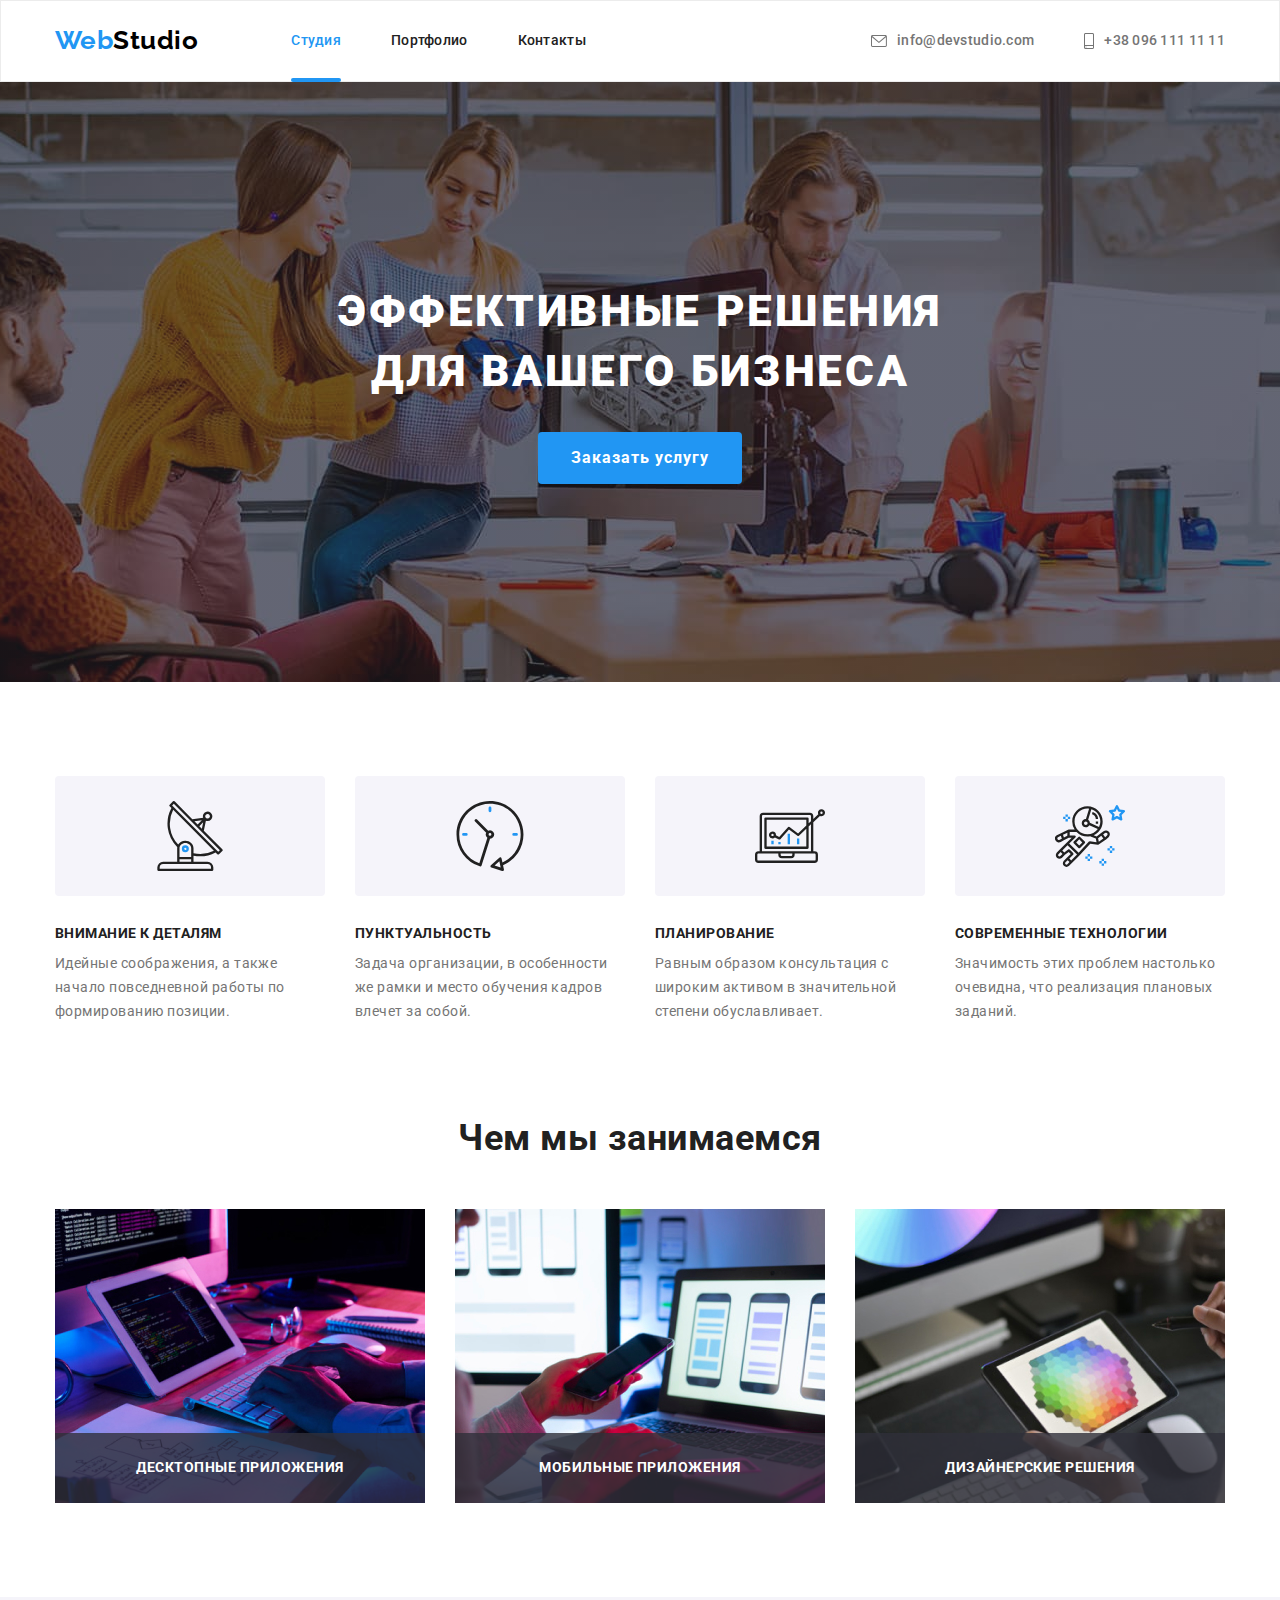
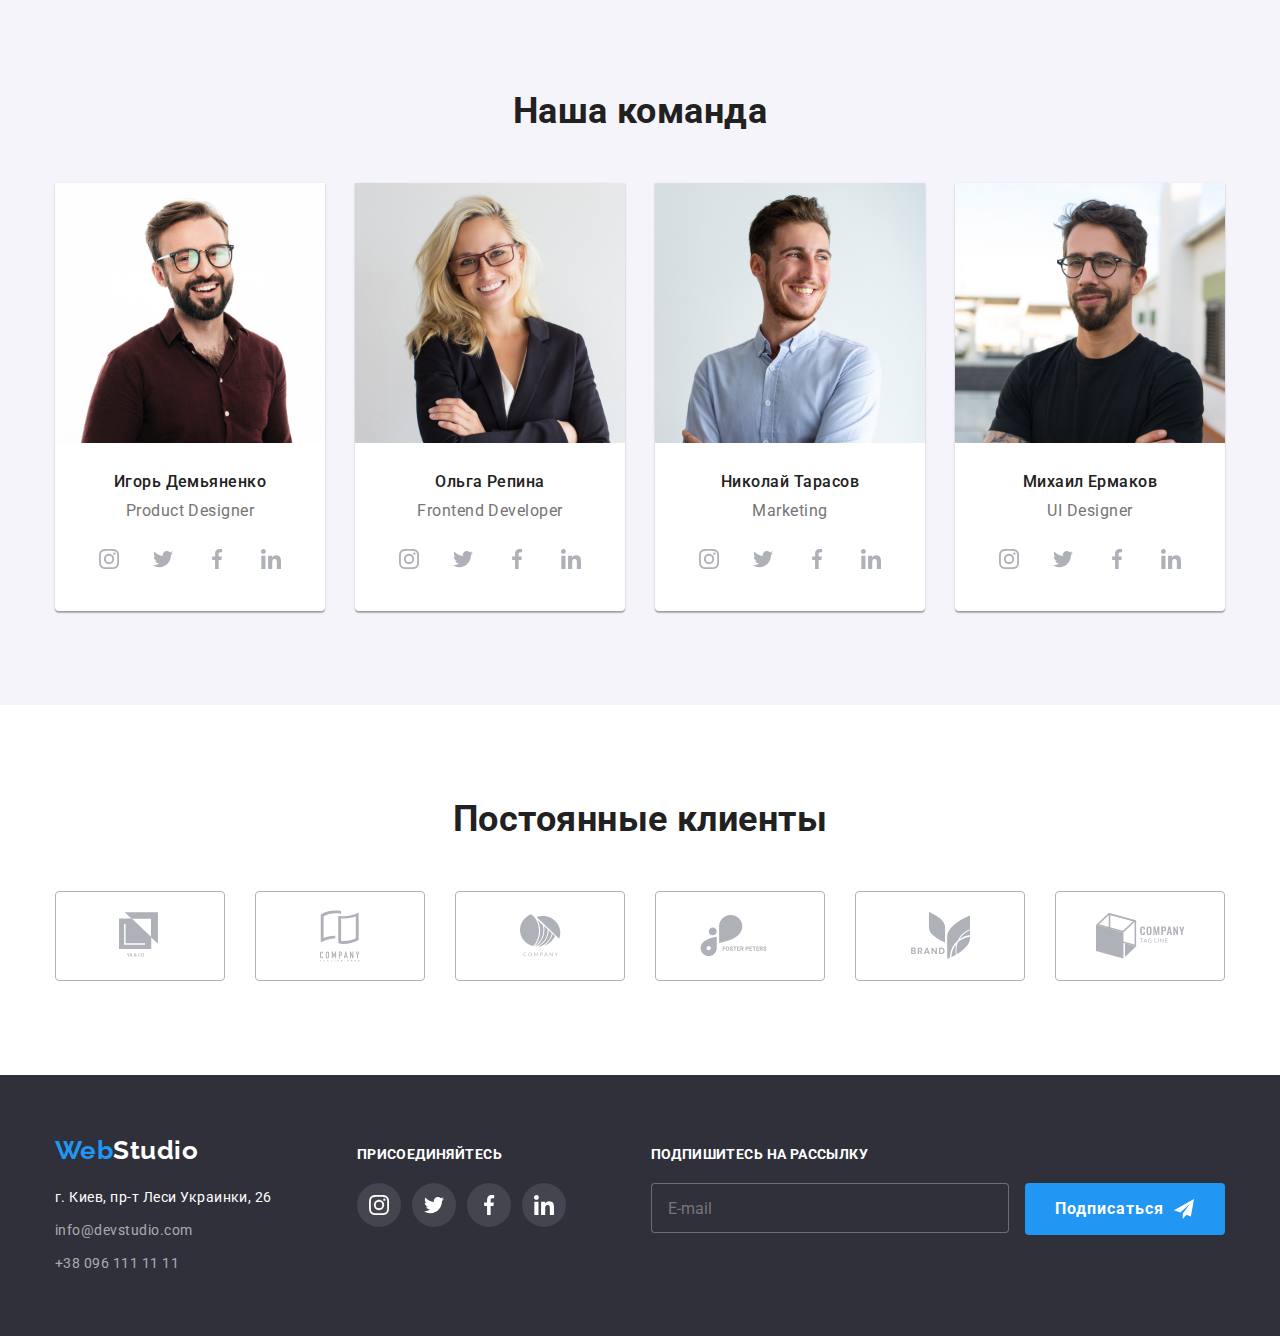
<file: index.html>
<!DOCTYPE html>
<html lang="ru">
  <head>
    <link
      rel="stylesheet"
      href="https://cdnjs.cloudflare.com/ajax/libs/modern-normalize/1.0.0/modern-normalize.css"
    />
    <link rel="preconnect" href="https://fonts.gstatic.com" />
    <meta charset="UTF-8" />
    <meta http-equiv="X-UA-Compatible" content="IE=edge" />
    <meta name="viewport" content="width=device-width, initial-scale=1.0" />
    <link
      rel="stylesheet"
      href="https://cdnjs.cloudflare.com/ajax/libs/animate.css/4.1.1/animate.min.css"
    />
    <link rel="stylesheet" href="./css/styles.css" />
    <link rel="preconnect" href="https://fonts.gstatic.com" />
    <link
      href="https://fonts.googleapis.com/css2?family=Raleway:wght@700&family=Roboto:wght@400;500;700;900&display=swap"
      rel="stylesheet"
    />
    <title>goit-markup-hw-06</title>
  </head>
  <body>
    <!--header-->
    <header class="header">
      <div class="conteiner-header">
        <nav class="nav">
          <a
            href="./index.html"
            class="animate__slideInDown logo link"
            lang="en"
            ><span class="logo-accent">Web</span>Studio</a
          >
          <ul class="header-list list">
            <li class="header-item">
              <a href="" class="header-link current link">Студия</a>
            </li>
            <li class="header-item">
              <a href="./portfolio.html" class="header-link link">Портфолио</a>
            </li>
            <li class="header-item">
              <a href="" class="header-link link">Контакты</a>
            </li>
          </ul>
        </nav>
        <ul class="header-list-contacts list">
          <li class="header-item-contacts">
            <a href="mailto:info@devstudio.com" class="header-contacts link">
              <svg class="button-icon" width="16" height="12">
                <use href="./images/sprite/icons.svg#icon-envelope"></use>
              </svg>
              info@devstudio.com
            </a>
          </li>
          <li class="header-item-contacts">
            <a href="tel:+380961111111" class="header-contacts link">
              <svg class="button-icon" width="10" height="16">
                <use href="./images/sprite/icons.svg#icon-smartphone"></use>
              </svg>
              +38 096 111 11 11</a
            >
          </li>
        </ul>
      </div>
    </header>
    <main>
      <!--hero-->
      <section class="hero">
        <div class="conteiner">
          <h1 class="hero-title">Эффективные решения для вашего бизнеса</h1>
          <button type="button" class="button" data-modal-open>
            Заказать услугу
          </button>
        </div>
      </section>

      <!--features-->

      <section class="features">
        <div class="conteiner">
          <h2 class="visually-hidden">Особенности</h2>
          <ul class="features-list list">
            <li class="features-item">
              <div class="conteiner-icon">
                <svg class="button-icon-features" width="70" height="70">
                  <use href="./images/sprite/icons.svg#icon-antenna"></use>
                </svg>
              </div>
              <h3 class="features-title">Внимание к деталям</h3>
              <p class="features-text">
                Идейные соображения, а также начало повседневной работы по
                формированию позиции.
              </p>
            </li>
            <li class="features-item">
              <div class="conteiner-icon">
                <svg class="button-icon-features" width="70" height="70">
                  <use href="./images/sprite/icons.svg#icon-clock"></use>
                </svg>
              </div>
              <h3 class="features-title">Пунктуальность</h3>
              <p class="features-text">
                Задача организации, в особенности же рамки и место обучения
                кадров влечет за собой.
              </p>
            </li>
            <li class="features-item">
              <div class="conteiner-icon">
                <svg class="button-icon-features" width="70" height="70">
                  <use href="./images/sprite/icons.svg#icon-diagram"></use>
                </svg>
              </div>
              <h3 class="features-title">Планирование</h3>
              <p class="features-text">
                Равным образом консультация с широким активом в значительной
                степени обуславливает.
              </p>
            </li>
            <li class="features-item">
              <div class="conteiner-icon">
                <svg class="button-icon-features" width="70" height="70">
                  <use href="./images/sprite/icons.svg#icon-astronaut"></use>
                </svg>
              </div>
              <h3 class="features-title">Современные технологии</h3>
              <p class="features-text">
                Значимость этих проблем настолько очевидна, что реализация
                плановых заданий.
              </p>
            </li>
          </ul>
        </div>
      </section>
      <!--about us-->
      <section class="about">
        <div class="conteiner">
          <h2 class="common-title">Чем мы занимаемся</h2>
          <ul class="about-list list">
            <li class="about-item">
              <div class="curbstone">
                <img
                  class="about-images"
                  src="./images/works/img1.jpg"
                  alt="Программируем"
                  width="370"
                  height="294"
                />
                <div class="conteiner-about-overley">
                  <h3 class="about-title">Десктопные приложения</h3>
                </div>
              </div>
            </li>
            <li class="about-item">
              <div class="curbstone">
                <img
                  class="about-images"
                  src="./images/works/img2.jpg"
                  alt="Синхронизируем"
                  width="370"
                  height="294"
                />
                <div class="conteiner-about-overley">
                  <h3 class="about-title">Мобильные приложения</h3>
                </div>
              </div>
            </li>
            <li class="about-item">
              <div class="curbstone">
                <img
                  class="about-images"
                  src="./images/works/img3.jpg"
                  alt="Проектируем"
                  width="370"
                  height="294"
                />
                <div class="conteiner-about-overley">
                  <h3 class="about-title">Дизайнерские решения</h3>
                </div>
              </div>
            </li>
          </ul>
        </div>
      </section>
      <!--team-->
      <section class="team">
        <div class="conteiner">
          <h2 class="common-title">Наша команда</h2>
          <ul class="team-list list">
            <li class="team-item">
              <div class="curbstone">
                <img
                  class="team-images"
                  src="./images/team/foto1.jpg"
                  alt="первый учасник"
                  width="270"
                  height="260"
                />
              </div>
              <div class="our-team">
                <h3 class="team-title">Игорь Демьяненко</h3>
                <p class="team-text" lang="en">Product Designer</p>
                <ul class="general-conteiner-icon-network list">
                  <li class="item-icon-network">
                    <a
                      href="https://www.instagram.com/"
                      class="link-icon-network"
                    >
                      <svg class="button-icon-network">
                        <use
                          href="./images/sprite/icons.svg#icon-instagram"
                        ></use>
                      </svg>
                    </a>
                  </li>
                  <li class="item-icon-network">
                    <a href="https://twitter.com/" class="link-icon-network">
                      <svg class="button-icon-network">
                        <use
                          href="./images/sprite/icons.svg#icon-twitter"
                        ></use>
                      </svg>
                    </a>
                  </li>
                  <li class="item-icon-network">
                    <a
                      href="https://www.facebook.com/"
                      class="link-icon-network"
                    >
                      <svg class="button-icon-network">
                        <use
                          href="./images/sprite/icons.svg#icon-facebook"
                        ></use>
                      </svg>
                    </a>
                  </li>
                  <li class="item-icon-network">
                    <a
                      href="https://www.linkedin.com/"
                      class="link-icon-network"
                    >
                      <svg class="button-icon-network">
                        <use
                          href="./images/sprite/icons.svg#icon-linkedin"
                        ></use>
                      </svg>
                    </a>
                  </li>
                </ul>
              </div>
            </li>
            <li class="team-item">
              <div class="curbstone">
                <img
                  class="team-images"
                  src="./images/team/foto2.jpg"
                  alt="второй учасник"
                  width="270"
                  height="260"
                />
              </div>
              <div class="our-team">
                <h3 class="team-title">Ольга Репина</h3>
                <p class="team-text" lang="en">Frontend Developer</p>
                <ul class="general-conteiner-icon-network list">
                  <li class="item-icon-network">
                    <a
                      href="https://www.instagram.com/"
                      class="link-icon-network"
                    >
                      <svg class="button-icon-network">
                        <use
                          href="./images/sprite/icons.svg#icon-instagram"
                        ></use>
                      </svg>
                    </a>
                  </li>
                  <li class="item-icon-network">
                    <a href="https://twitter.com/" class="link-icon-network">
                      <svg class="button-icon-network">
                        <use
                          href="./images/sprite/icons.svg#icon-twitter"
                        ></use>
                      </svg>
                    </a>
                  </li>
                  <li class="item-icon-network">
                    <a
                      href="https://www.facebook.com/"
                      class="link-icon-network"
                    >
                      <svg class="button-icon-network">
                        <use
                          href="./images/sprite/icons.svg#icon-facebook"
                        ></use>
                      </svg>
                    </a>
                  </li>
                  <li class="item-icon-network">
                    <a
                      href="https://www.linkedin.com/"
                      class="link-icon-network"
                    >
                      <svg class="button-icon-network">
                        <use
                          href="./images/sprite/icons.svg#icon-linkedin"
                        ></use>
                      </svg>
                    </a>
                  </li>
                </ul>
              </div>
            </li>
            <li class="team-item">
              <div class="curbstone">
                <img
                  class="team-images"
                  src="./images/team/foto3.jpg"
                  alt="третий учасник"
                  width="270"
                  height="260"
                />
              </div>
              <div class="our-team">
                <h3 class="team-title">Николай Тарасов</h3>
                <p class="team-text" lang="en">Marketing</p>
                <ul class="general-conteiner-icon-network list">
                  <li class="item-icon-network">
                    <a
                      href="https://www.instagram.com/"
                      class="link-icon-network"
                    >
                      <svg class="button-icon-network">
                        <use
                          href="./images/sprite/icons.svg#icon-instagram"
                        ></use>
                      </svg>
                    </a>
                  </li>
                  <li class="item-icon-network">
                    <a href="https://twitter.com/" class="link-icon-network">
                      <svg class="button-icon-network">
                        <use
                          href="./images/sprite/icons.svg#icon-twitter"
                        ></use>
                      </svg>
                    </a>
                  </li>
                  <li class="item-icon-network">
                    <a
                      href="https://www.facebook.com/"
                      class="link-icon-network"
                    >
                      <svg class="button-icon-network">
                        <use
                          href="./images/sprite/icons.svg#icon-facebook"
                        ></use>
                      </svg>
                    </a>
                  </li>
                  <li class="item-icon-network">
                    <a
                      href="https://www.linkedin.com/"
                      class="link-icon-network"
                    >
                      <svg class="button-icon-network">
                        <use
                          href="./images/sprite/icons.svg#icon-linkedin"
                        ></use>
                      </svg>
                    </a>
                  </li>
                </ul>
              </div>
            </li>
            <li class="team-item">
              <div class="curbstone">
                <img
                  class="team-images"
                  src="./images/team/foto4.jpg"
                  alt="четвертый учасник"
                  width="270"
                  height="260"
                />
              </div>
              <div class="our-team">
                <h3 class="team-title">Михаил Ермаков</h3>
                <p class="team-text" lang="en">UI Designer</p>
                <ul class="general-conteiner-icon-network list">
                  <li class="item-icon-network">
                    <a
                      href="https://www.instagram.com/"
                      class="link-icon-network"
                    >
                      <svg class="button-icon-network">
                        <use
                          href="./images/sprite/icons.svg#icon-instagram"
                        ></use>
                      </svg>
                    </a>
                  </li>
                  <li class="item-icon-network">
                    <a href="https://twitter.com/" class="link-icon-network">
                      <svg class="button-icon-network">
                        <use
                          href="./images/sprite/icons.svg#icon-twitter"
                        ></use>
                      </svg>
                    </a>
                  </li>
                  <li class="item-icon-network">
                    <a
                      href="https://www.facebook.com/"
                      class="link-icon-network"
                    >
                      <svg class="button-icon-network">
                        <use
                          href="./images/sprite/icons.svg#icon-facebook"
                        ></use>
                      </svg>
                    </a>
                  </li>
                  <li class="item-icon-network">
                    <a
                      href="https://www.linkedin.com/"
                      class="link-icon-network"
                    >
                      <svg class="button-icon-network">
                        <use
                          href="./images/sprite/icons.svg#icon-linkedin"
                        ></use>
                      </svg>
                    </a>
                  </li>
                </ul>
              </div>
            </li>
          </ul>
        </div>
      </section>

      <!-- clients -->
      <section class="clients">
        <div class="conteiner">
          <h2 class="common-title">Постоянные клиенты</h2>
          <ul class="list clients-list">
            <li class="clients-list-item">
              <a href="" class="clients-contacts link">
                <svg class="button-icon-clients" width="43" height="50">
                  <use href="./images/sprite/icons.svg#icon-logo-1"></use>
                </svg>
              </a>
            </li>

            <li class="clients-list-item">
              <a href="" class="clients-contacts link">
                <svg class="button-icon-clients" width="40" height="52">
                  <use href="./images/sprite/icons.svg#icon-logo-2"></use>
                </svg>
              </a>
            </li>
            <li class="clients-list-item">
              <a href="" class="clients-contacts link">
                <svg class="button-icon-clients" width="41" height="43">
                  <use href="./images/sprite/icons.svg#icon-logo-3"></use>
                </svg>
              </a>
            </li>
            <li class="clients-list-item">
              <a href="" class="clients-contacts link">
                <svg class="button-icon-clients" width="80" height="42">
                  <use href="./images/sprite/icons.svg#icon-logo-4"></use>
                </svg>
              </a>
            </li>
            <li class="clients-list-item">
              <a href="" class="clients-contacts link">
                <svg class="button-icon-clients" width="59" height="47">
                  <use href="./images/sprite/icons.svg#icon-logo-5"></use>
                </svg>
              </a>
            </li>
            <li class="clients-list-item">
              <a href="" class="clients-contacts link">
                <svg class="button-icon-clients" width="89" height="46">
                  <use href="./images/sprite/icons.svg#icon-logo-6"></use>
                </svg>
              </a>
            </li>
          </ul>
        </div>
      </section>
    </main>
    <!--footer-->
    <footer class="footer">
      <div class="conteiner conteiner-footter">
        <div class="conteiner-info">
          <a href="./index.html" class="logo-footer dark-theme link" lang="en"
            ><span class="logo-accent">Web</span>Studio
          </a>
          <address class="address">
            <ul class="footer-list list">
              <li class="footer-item">
                <a
                  class="footer-contacts link"
                  href="https://goo.gl/maps/pHV3rPNsYMyU5B299"
                  target="_blank"
                  rel="noreferrer noopener nofollow"
                  >г. Киев, пр-т Леси Украинки, 26</a
                >
              </li>
              <li class="footer-item">
                <a
                  class="footer-contacts-transparency link"
                  href="mailto:info@devstudio.com"
                  >info@devstudio.com</a
                >
              </li>
              <li class="footer-item">
                <a
                  class="footer-contacts-transparency link"
                  href="tel:+380961111111"
                  >+38 096 111 11 11</a
                >
              </li>
            </ul>
          </address>
        </div>
        <div class="conteinei-icon-footer-general">
          <p class="text-footer">присоединяйтесь</p>
          <ul class="general-list-icon-network list">
            <li class="item-icon-network">
              <a href="https://www.instagram.com/" class="link-icon-network">
                <svg class="button-icon-network">
                  <use href="./images/sprite/icons.svg#icon-instagram"></use>
                </svg>
              </a>
            </li>
            <li class="item-icon-network">
              <a href="https://twitter.com/" class="link-icon-network">
                <svg class="button-icon-network">
                  <use href="./images/sprite/icons.svg#icon-twitter"></use>
                </svg>
              </a>
            </li>
            <li class="item-icon-network">
              <a href="https://www.facebook.com/" class="link-icon-network">
                <svg class="button-icon-network">
                  <use href="./images/sprite/icons.svg#icon-facebook"></use>
                </svg>
              </a>
            </li>
            <li class="item-icon-network">
              <a href="https://www.linkedin.com/" class="link-icon-network">
                <svg class="button-icon-network">
                  <use href="./images/sprite/icons.svg#icon-linkedin"></use>
                </svg>
              </a>
            </li>
          </ul>
        </div>
        <form class="footer-form">
          <b class="">Подпишитесь на рассылку</b>
          <input
            class="field"
            type="email"
            name="mail"
            placeholder="E-mail"
            autocomplete="off"
          />
          <button type="submit" class="subscribe">
            Подписаться
            <svg class="button-icon-subscribe" width="24" height="24">
              <use href="./images/sprite/icons.svg#icon-send"></use>
            </svg>
          </button>
        </form>
      </div>
    </footer>
    <div class="backdrop is-hidden" data-modal>
      <div class="modal">
        <form class="modal-form">
          <p class="modal-text">Оставьте свои данные, мы вам перезвоним</p>

          <label class="label">
            Имя
            <span class="modal-form-input-wrapper">
              <input
                class="modal-input"
                type="text"
                name="name"
                placeholder=""
                autocomplete="off"
                required
              />
              <svg class="button-icon-modal-contact" width="18" height="18">
                <use href="./images/sprite/icons.svg#icon-person"></use>
              </svg>
            </span>
          </label>

          <label class="label">
            Телефон
            <span class="modal-form-input-wrapper">
              <input
                class="modal-input"
                type="tel"
                name="tel"
                autocomplete="off"
                placeholder=""
              />
              <svg class="button-icon-modal-contact" width="18" height="18">
                <use href="./images/sprite/icons.svg#icon-phone"></use>
              </svg>
            </span>
          </label>

          <label class="label">
            Почта
            <span class="modal-form-input-wrapper">
              <input
                class="modal-input"
                type="email"
                name="mail"
                autocomplete="off"
                placeholder=""
              />
              <svg class="button-icon-modal-contact" width="18" height="18">
                <use href="./images/sprite/icons.svg#icon-email"></use>
              </svg>
            </span>
          </label>

          <label class="label-form">
            Коментарий
            <textarea
              class="modal-massege"
              name="comment"
              placeholder="Введите текст"
            ></textarea>
          </label>

          <label for="user-term" class="label-chechbox">
            <input
              class="checkbox visually-hidden"
              id="user-term"
              type="checkbox"
              name="topic"
              value="Условия договора"
            />
            <svg class="button-icon-modal-check" width="16" height="15">
              <use href="./images/sprite/icons.svg#icon-check"></use>
            </svg>
            Соглашаюсь с рассылкой и принимаю&nbsp;<a
              class="usder-term-link"
              href=""
              >Условия договора</a
            ></label
          >

          <button type="submit" class="subscribe-modal">Отправить</button>
        </form>
        <button data-modal-close class="button-modal">
          <svg class="button-icon-close" width="11" height="11">
            <use href="./images/sprite/icons.svg#icon-Vector"></use>
          </svg>
        </button>
      </div>
    </div>

    <script src="./modal.js"></script>
  </body>
</html>
</file>
<file: css/styles.css>
.list {
  list-style: none;
}

.link {
  text-decoration: none;
}
/*======================= variables =====================*/
:root {
  --primary-text-color: #757575;
  --title-text-color: #212121;
  --accent-color: #2196f3;
  --primary-color: #fff;
  --light-background: #f5f4fa;
  --dark-background: #2f303a;
  --black-color: #000;
  --background-hover: #188ce8;
  --header-border: #ececec;
  --portfolio-border: #eeeeee;
  --icon-color: #afb1b8;
  --main-font: 'Roboto', sans-serif;
  --second-font: 'Raleway', sans-serif;
  --cubic-bezier: cubic-bezier(0.4, 0, 0.2, 1);
}

h1,
h2,
h3,
p {
  margin: 0;
}
ul {
  margin: 0;
  padding: 0;
}
img {
  display: block;
  max-width: 100%;
}

body {
  color: var(--primary-text-color);
  font-family: var(--main-font);
  letter-spacing: 0.03em;
}
.conteiner {
  margin: 0 auto;
  width: 1200px;
  padding-left: 15px;
  padding-right: 15px;
}
.visually-hidden {
  position: absolute;
  clip: rect(0 0 0 0);
  width: 1px;
  height: 1px;
  margin: -1px;
}
/*======================= header =====================*/

.header {
  border: 1px solid var(--header-border);
}
.conteiner-header {
  margin: 0 auto;
  width: 1200px;
  padding-left: 15px;
  padding-right: 15px;
  display: flex;
  align-items: center;
  justify-content: space-between;
}

.nav {
  display: flex;
  align-items: center;
}
.logo {
  font-family: var(--second-font);
  color: var(--black-color);
  font-weight: 700;
  font-size: 26px;
  line-height: 1.2;
  margin-right: 93px;
  animation-duration: 1000ms;
  animation-iteration-count: 1;
}
.header-list {
  display: flex;
}
.main-conteiner {
  display: flex;
}
.header-item:not(:last-child) {
  margin-right: 50px;
}
.logo-accent {
  color: var(--accent-color);
}
.header-link {
  transition: color 250ms var(--cubic-bezier);
  display: block;
  padding-top: 32px;
  padding-bottom: 32px;
  font-weight: 500;
  font-size: 14px;
  line-height: 1.14;
  letter-spacing: 0.02em;
  color: var(--title-text-color);
}
.header-link:hover,
.header-link:focus {
  color: var(--accent-color);
}
.header-list-contacts {
  display: flex;
}
.header-item-contacts:not(:last-child) {
  margin-right: 50px;
}

.current {
  display: block;
  color: var(--accent-color);
  position: relative;
}

.current::after {
  position: absolute;
  content: '';
  display: block;
  width: 100%;
  height: 4px;
  background-color: var(--accent-color);
  border-radius: 2px;
  left: 0;
  bottom: -1px;
}
.header-contacts {
  transition: color 250ms var(--cubic-bezier);
  display: flex;
  align-items: center;
  font-weight: 500;
  font-size: 14px;
  line-height: 1.14;
  letter-spacing: 0.02em;
  color: var(--primary-text-color);
  padding-top: 30px;
  padding-bottom: 30px;
}
.button-icon {
  fill: currentColor;
  margin-right: 10px;
}
.header-contacts:hover,
.header-contacts:focus {
  color: var(--accent-color);
}

/*======================= eng header =====================*/

/*======================= hero =====================*/
.hero {
  padding-top: 200px;
  padding-bottom: 200px;
  text-align: center;

  max-width: 1600px;
  height: 600px;
  margin: 0 auto;
  background-image: linear-gradient(
      rgba(47, 48, 58, 0.4),
      rgba(47, 48, 58, 0.4)
    ),
    url(../images/hero/Img\ .jpg);
  background-color: #c4c4c4;
  background-size: cover;
  background-position: center;
  background-repeat: no-repeat;
}
.hero-title {
  display: block;
  margin: auto;
  width: 696px;
  margin-bottom: 30px;
  font-weight: 900;
  font-size: 44px;
  line-height: 1.36;
  text-align: center;
  letter-spacing: 0.06em;
  text-transform: uppercase;
  color: var(--primary-color);
}

.button {
  transition: background-color 250ms var(--cubic-bezier);
  display: inline-block;
  border: 1px solid transparent;
  padding: 10px 32px;
  border-radius: 4px;
  min-width: 200px;
  font-weight: 700;
  font-size: 16px;
  line-height: 1.87;
  letter-spacing: 0.06em;
  color: var(--primary-color);
  background-color: var(--accent-color);
  cursor: pointer;
  font-family: inherit;
}

.button:hover,
.button:focus {
  background-color: var(--background-hover);
}

/*=======================  end hero =====================*/

/*======================= features =====================*/
.conteiner-icon {
  display: flex;
  background-color: var(--light-background);
  border-radius: 4px;
  width: 270px;
  height: 120px;
  align-items: center;
  justify-content: center;
  margin-bottom: 30px;
}

.features {
  padding-top: 94px;
  padding-bottom: 47px;
}
.features-title {
  margin-bottom: 10px;
  font-weight: 700;
  font-size: 14px;
  line-height: 1.14;
  text-transform: uppercase;
  color: var(--title-text-color);
}
.features-list {
  display: flex;
  margin-left: -30px;
  margin-top: -30px;
}
.features-item {
  flex-basis: calc(100% / 4 - 30px);
  margin-left: 30px;
  margin-top: 30px;
}
.features-text {
  font-size: 14px;
  line-height: 1.71;
}
/*======================= end features =====================*/

/*======================= common =====================*/
.common-title {
  font-weight: 700;
  font-size: 36px;
  line-height: 1.16;
  text-align: center;
  color: var(--title-text-color);
}

.dark-theme {
  color: var(--primary-color);
}
/*======================= end =====================*/

/*======================= about us =====================*/

.about-list {
  display: flex;

  margin-left: -30px;
  margin-top: -30px;
}
.about-item {
  flex-basis: calc(100% / 3 - 30px);
  margin-left: 30px;
  margin-top: 30px;
}
.about {
  padding-top: 47px;
  padding-bottom: 94px;
}
.common-title {
  margin-bottom: 50px;
}

.conteiner-about-overley {
  display: flex;
  justify-content: center;
  align-items: center;
  position: absolute;
  bottom: 0;
  left: 0;
  background-color: rgba(47, 48, 58, 0.8);
  width: 100%;
  height: 70px;
  padding: 27px;
}
.about-title {
  font-weight: 700;
  font-size: 14px;
  line-height: 1.14;
  text-transform: uppercase;
  color: var(--primary-color);
}
/*======================= and about us =====================*/
/*======================= team =====================*/
.general-conteiner-icon-network {
  display: flex;
  justify-content: space-between;
  margin-top: 16px;
}

.button-icon-network {
  fill: currentColor;
  width: 20px;
  height: 20px;
}
.item-icon-network {
  width: 44px;
  height: 44px;
}

.link-icon-network {
  transition: background-color 250ms var(--cubic-bezier),
    color 250ms var(--cubic-bezier);
  display: flex;
  align-items: center;
  justify-content: center;
  border-radius: 50%;
  width: 100%;
  height: 100%;
  color: var(--icon-color);
}
.link-icon-network:hover,
.link-icon-network:focus {
  color: var(--primary-color);
  background-color: var(--accent-color);
}

.team {
  padding-top: 94px;
  padding-bottom: 94px;
  background-color: var(--light-background);
}
.team-list {
  display: flex;
  margin-left: -30px;
  margin-top: -30px;
}
.our-team {
  padding: 30px 32px;
}

.team-title {
  font-weight: 500;
  font-size: 16px;
  line-height: 1.18;
  text-align: center;
  color: var(--title-text-color);
  margin-bottom: 10px;
}
.team-item {
  flex-basis: calc(100% / 3 - 30px);
  margin-left: 30px;
  margin-top: 30px;
  background-color: var(--primary-color);
  box-shadow: 0px 1px 3px rgba(0, 0, 0, 0.12), 0px 1px 1px rgba(0, 0, 0, 0.14),
    0px 2px 1px rgba(0, 0, 0, 0.2);
  border-radius: 0px 0px 4px 4px;
}
.team-text {
  font-size: 16px;
  line-height: 1.18;
  text-align: center;
}

/*======================= end team =====================*/
/*======================= clients =====================*/
.clients {
  padding-top: 94px;
  padding-bottom: 94px;
}

.clients-list-item {
  width: 170px;
  height: 90px;
}
.conteiner-icon-clients {
  display: flex;
  border: 1px solid var(--icon-color);
  border-radius: 4px;

  align-items: center;
  justify-content: center;
}
.clients-contacts {
  transition: color 250ms var(--cubic-bezier),
    border-color 250ms var(--cubic-bezier);
  display: flex;
  border-radius: 4px;
  width: 100%;
  height: 100%;
  align-items: center;
  justify-content: center;
  border: 1px solid var(--icon-color);
  color: var(--icon-color);
}
.button-icon-clients {
  fill: currentColor;
}
.clients-contacts:hover,
.clients-contacts:focus {
  color: var(--accent-color);
  border-color: var(--accent-color);
}

.clients-list {
  display: flex;
  justify-content: space-between;
}
/*======================= ebd clients =====================*/

/*======================= footer =====================*/
.logo-footer {
  display: block;
  margin-bottom: 20px;
  font-family: var(--second-font);
  font-weight: 700;
  font-size: 26px;
  line-height: 1.2;
}

.footer {
  background-color: var(--dark-background);
  padding-top: 60px;
  padding-bottom: 60px;
}
.footer-item:not(:last-child) {
  margin-bottom: 9px;
}

.footer-contacts {
  font-size: 14px;
  line-height: 1.71;
  color: var(--primary-color);
  font-style: normal;
}
.footer-contacts-transparency {
  font-size: 14px;
  line-height: 1.71;
  color: rgba(255, 255, 255, 0.6);
  font-style: normal;
}
.text-footer {
  font-family: var(--main-font);
  font-weight: 700;
  font-size: 14px;
  line-height: 1.14;
  letter-spacing: 0.03em;
  text-transform: uppercase;
  color: var(--primary-color);
  margin-bottom: 20px;
}
.conteiner-footter {
  display: flex;
  align-items: baseline;
  justify-content: space-between;
}

.footer .button-icon-network {
  fill: var(--primary-color);
}
.link-icon-network {
  background-color: rgba(255, 255, 255, 0.1);
}
.conteinei-icon-footer-general {
  width: 209px;
}
.general-list-icon-network {
  display: flex;
  justify-content: space-between;
}
.subscribe {
  transition: background-color 250ms var(--cubic-bezier),
    box-shadow 250ms var(--cubic-bezier);
  display: inline-flex;
  align-items: center;
  border: 1px solid transparent;
  padding: 10px 29px;
  border-radius: 4px;
  min-width: 200px;
  font-weight: 700;
  font-size: 16px;
  line-height: 1.87;
  letter-spacing: 0.06em;
  color: var(--primary-color);
  background-color: var(--accent-color);
  cursor: pointer;
  font-family: inherit;
}

.subscribe:hover,
.subscribe:focus {
  background-color: var(--background-hover);
  box-shadow: 0px 4px 4px rgba(0, 0, 0, 0.15);
}
.button-icon-subscribe {
  fill: currentColor;
  width: 20px;
  height: 20px;
  margin-left: 10px;
}
b {
  display: block;
  font-family: var(--main-font);
  font-weight: 700;
  font-size: 14px;
  line-height: 1.14;
  letter-spacing: 0.03em;
  text-transform: uppercase;
  color: var(--primary-color);
  margin-bottom: 20px;
}
.field {
  margin-right: 12px;
  width: 358px;
  height: 50px;
  border: 1px solid rgba(255, 255, 255, 0.3);
  border-radius: 4px;
  background-color: var(--dark-background);
  padding: 15px 16px;
  color: var(--primary-color);
}

/*======================= end footer =====================*/

/*======================= portfolio =====================*/
.portfolio-overly {
  position: absolute;
  transform: translateY(101%);
  transition: transform 250ms var(--cubic-bezier);
  width: 100%;
  height: 100%;
  top: 0;
  left: 0;
  background-color: rgba(33, 150, 243, 0.9);
  color: var(--primary-color);
  padding: 63px 24px;
}
.portfolio-link:hover .portfolio-overly,
.portfolio-link:focus .portfolio-overly {
  transform: translateY(0);
}
.portfolio-text-overly {
  font-family: var(--main-font);
  font-weight: 400;
  font-size: 18px;
  line-height: 1.55;
}

.portfolio {
  padding-top: 94px;
  padding-bottom: 94px;
}
.portfolio-link {
  transition: box-shadow 250ms var(--cubic-bezier);
  display: block;
}
.portfolio-link:hover {
  box-shadow: 0px 1px 1px rgba(0, 0, 0, 0.12), 0px 4px 4px rgba(0, 0, 0, 0.06),
    1px 4px 6px rgba(0, 0, 0, 0.16);
}

.filter {
  display: flex;
  justify-content: center;
  margin-bottom: 50px;
}
.filter-item:not(:last-child) {
  margin-right: 8px;
}
.portfolio-button {
  transition: background-color 250ms var(--cubic-bezier),
    color 250ms var(--cubic-bezier), box-shadow 250ms var(--cubic-bezier);
  border: 1px solid transparent;
  padding: 6px 22px;
  border-radius: 4px;
  font-weight: 500;
  font-size: 16px;
  line-height: 1.62;
  text-align: center;
  color: var(--title-text-color);
  cursor: pointer;
  font-family: inherit;
  background: var(--light-background);
}

.button-accent {
  background-color: var(--accent-color);
  color: var(--primary-color);
  box-shadow: 0px 3px 1px rgba(0, 0, 0, 0.1), 0px 1px 2px rgba(0, 0, 0, 0.08),
    0px 2px 2px rgba(0, 0, 0, 0.12);
}
.curbstone {
  position: relative;
  overflow: hidden;
}

.portfolio-button:hover,
.portfolio-button:focus {
  color: var(--primary-color);
  background-color: var(--accent-color);
  box-shadow: 0px 3px 1px rgba(0, 0, 0, 0.1), 0px 1px 2px rgba(0, 0, 0, 0.08),
    0px 2px 2px rgba(0, 0, 0, 0.12);
}

.portfolio-title {
  font-weight: 700;
  font-size: 18px;
  line-height: 2;
  letter-spacing: 0.06em;
  margin-bottom: 4px;
  color: var(--title-text-color);
}

.portfolio-text {
  font-size: 16px;
  line-height: 1.87;
  color: var(--primary-text-color);
}

.portfolio-list {
  display: flex;
  flex-wrap: wrap;
  margin-top: -30px;
  margin-left: -30px;
}

.portfolio-item {
  flex-basis: calc(100% / 3 - 30px);
  margin-left: 30px;
  margin-top: 30px;
}
.block {
  padding: 20px 24px;
  border-left: 1px solid var(--portfolio-border);
  border-right: 1px solid var(--portfolio-border);
  border-bottom: 1px solid var(--portfolio-border);
}
/*======================= end portfolio =====================*/

/*======================= modal =====================*/
.backdrop {
  position: fixed;
  opacity: 1;
  transition: opacity 250ms var(--cubic-bezier);
  top: 0;
  left: 0;
  width: 100%;
  height: 100%;
  background-color: rgba(0, 0, 0, 0.2);
}

.backdrop.is-hidden {
  opacity: 0;
  pointer-events: none;
}

.modal {
  position: absolute;
  top: 50%;
  left: 50%;
  transform: translate(-50%, -50%) scale(1);
  transition: transform 250ms var(--cubic-bezier);
  min-width: 528px;
  min-height: 581px;
  border-radius: 4px;
  padding: 40px;

  background-color: var(--primary-color);
  box-shadow: 0px 1px 3px rgba(0, 0, 0, 0.12), 0px 1px 1px rgba(0, 0, 0, 0.14),
    0px 2px 1px rgba(0, 0, 0, 0.2);
}

.backdrop.is-hidden .modal {
  transform: translate(-50%, -50%) scale(0.7);
}

.button-icon-close {
  fill: currentColor;
}

.button-modal {
  position: absolute;
  top: 8px;
  right: 8px;
  transition: background-color 250ms var(--cubic-bezier),
    color 250ms var(--cubic-bezier);
  border: 1px solid rgba(0, 0, 0, 0.1);
  width: 30px;
  height: 30px;
  border-radius: 50%;
  background-color: var(--primary-color);
  margin-left: auto;
  cursor: pointer;
  font-family: inherit;
}

.button-modal:hover,
.button-modal:focus {
  color: var(--accent-color);
}

.label {
  display: block;
  margin-bottom: 10px;
  font-weight: 400;
  font-size: 12px;
  line-height: 1.16;
  letter-spacing: 0.01em;
}

.modal-form {
  display: flex;
  flex-direction: column;
}
.modal-form-input-wrapper {
  position: relative;
}
.modal-input {
  padding-left: 42px;
  font-weight: 400;
  font-size: 12px;
  line-height: 1.16;
  letter-spacing: 0.01em;
  width: 100%;
  height: 40px;
  margin-top: 4px;
  border: 1px solid rgba(33, 33, 33, 0.2);
  border-radius: 4px;
  outline: none;
  transition: border 250ms var(--cubic-bezier);
}
.modal-input:focus + .button-icon-modal-contact {
  fill: var(--accent-color);
}
.modal-input:focus {
  border: solid 1px var(--accent-color);
}
.modal-massege:focus {
  border: solid 1px var(--accent-color);
}

.modal-text {
  font-weight: 700;
  font-size: 20px;
  line-height: 1.15;
  text-align: center;
  color: var(--title-text-color);
  margin-bottom: 12px;
}
.modal-massege {
  width: 100%;
  height: 120px;
  resize: none;
  outline: none;
  margin-top: 4px;
  padding: 12px 16px;
  border: 1px solid rgba(33, 33, 33, 0.2);
  border-radius: 4px;
  transition: border-color 250ms linear;
}
.modal-massege::placeholder {
  font-weight: 400;
  font-size: 12px;
  line-height: 1.16;
  letter-spacing: 0.01em;
  color: rgba(117, 117, 117, 0.5);
}

.subscribe-modal {
  align-self: center;
  padding: 10px 20px;
  border-radius: 4px;
  min-width: 200px;
  font-weight: 700;
  font-size: 16px;
  line-height: 1.87;
  letter-spacing: 0.06em;
  color: var(--primary-color);
  background-color: var(--accent-color);
  cursor: pointer;
  font-family: inherit;
  margin-top: 30px;
  border: 1px solid transparent;
  transition: background-color 250ms var(--cubic-bezier);
  box-shadow: 0px 4px 4px rgba(0, 0, 0, 0.15);
}

.subscribe-modal:hover,
.subscribe-modal:focus {
  background-color: var(--background-hover);
}
.label-form {
  font-weight: 400;
  font-size: 12px;
  line-height: 1.16;
  letter-spacing: 0.01em;
}
.label-chechbox {
  display: flex;
  margin-top: 20px;
  align-items: center;
  justify-content: center;
  font-weight: 400;
  font-size: 14px;
  line-height: 1.71;
}
.checkbox:checked + .label-chechbox {
  border-color: transparent;
  background-size: contain;
  background-origin: border-box;
}
.checkbox:focus-visible + .button-icon-modal-check {
  outline: 2px solid var(--black-color);
}
.button-icon-modal-contact {
  position: absolute;
  top: 50%;
  transform: translateY(-50%);
  left: 12px;
  display: block;
  transition: fill 250ms var(--cubic-bezier);
}
.usder-term-link {
  color: var(--accent-color);
}
.button-icon-modal-check {
  margin-right: 7px;
  fill: var(--primary-color);
  border: 2px solid var(--title-text-color);
  border-radius: 2px;
  transition: fill 250ms var(--cubic-bezier);
  cursor: pointer;
}

.checkbox:checked + .button-icon-modal-check {
  fill: var(--accent-color);
  border: none;
}
</file>
